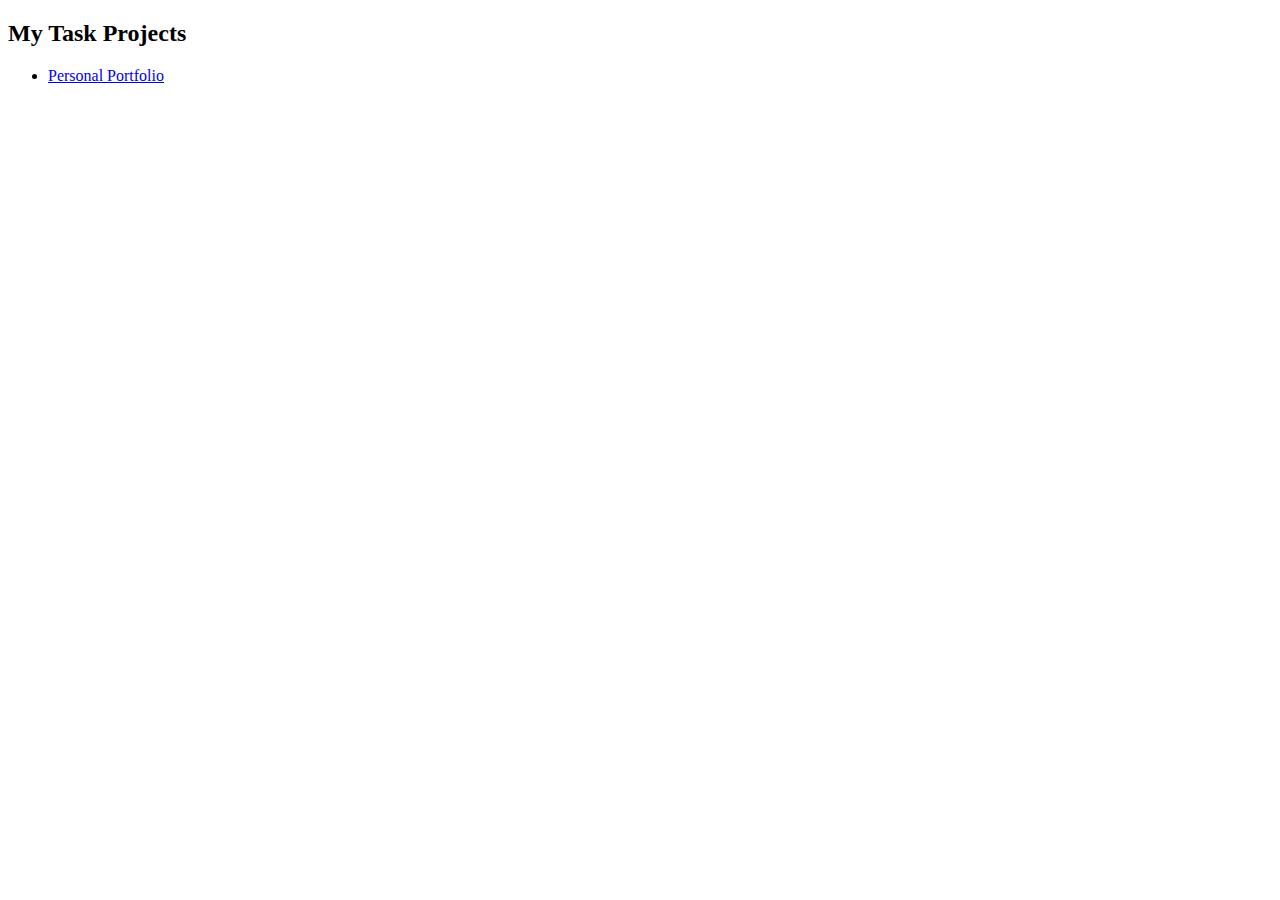
<file: index.html>
<!DOCTYPE html>
<html>
<head><title>internship task</title></head>
  <body> 
    <h2>My Task Projects</h2>
    <ul>
      <li><a href=" Personal Portfolio Website/home.html" target="_blank">Personal Portfolio</a></li>
     
    </ul>
  </body>
</html>
</file>
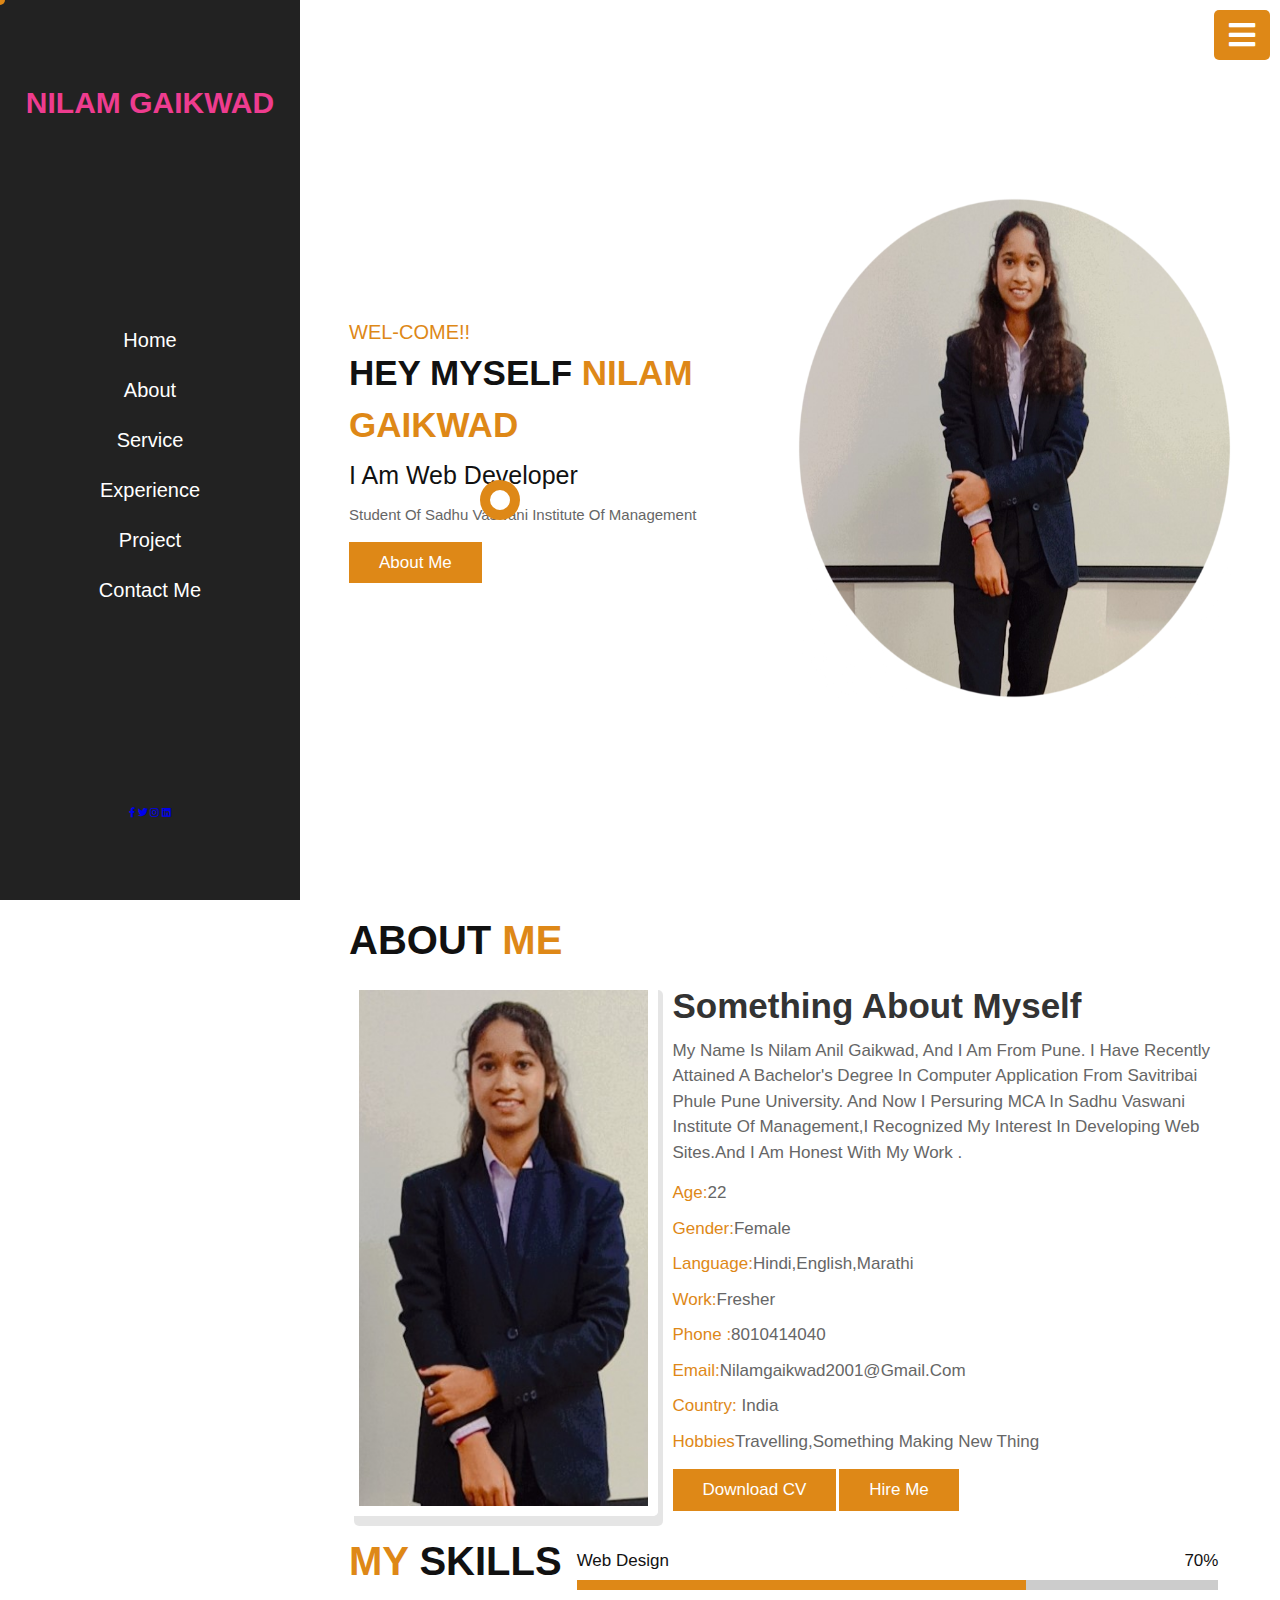
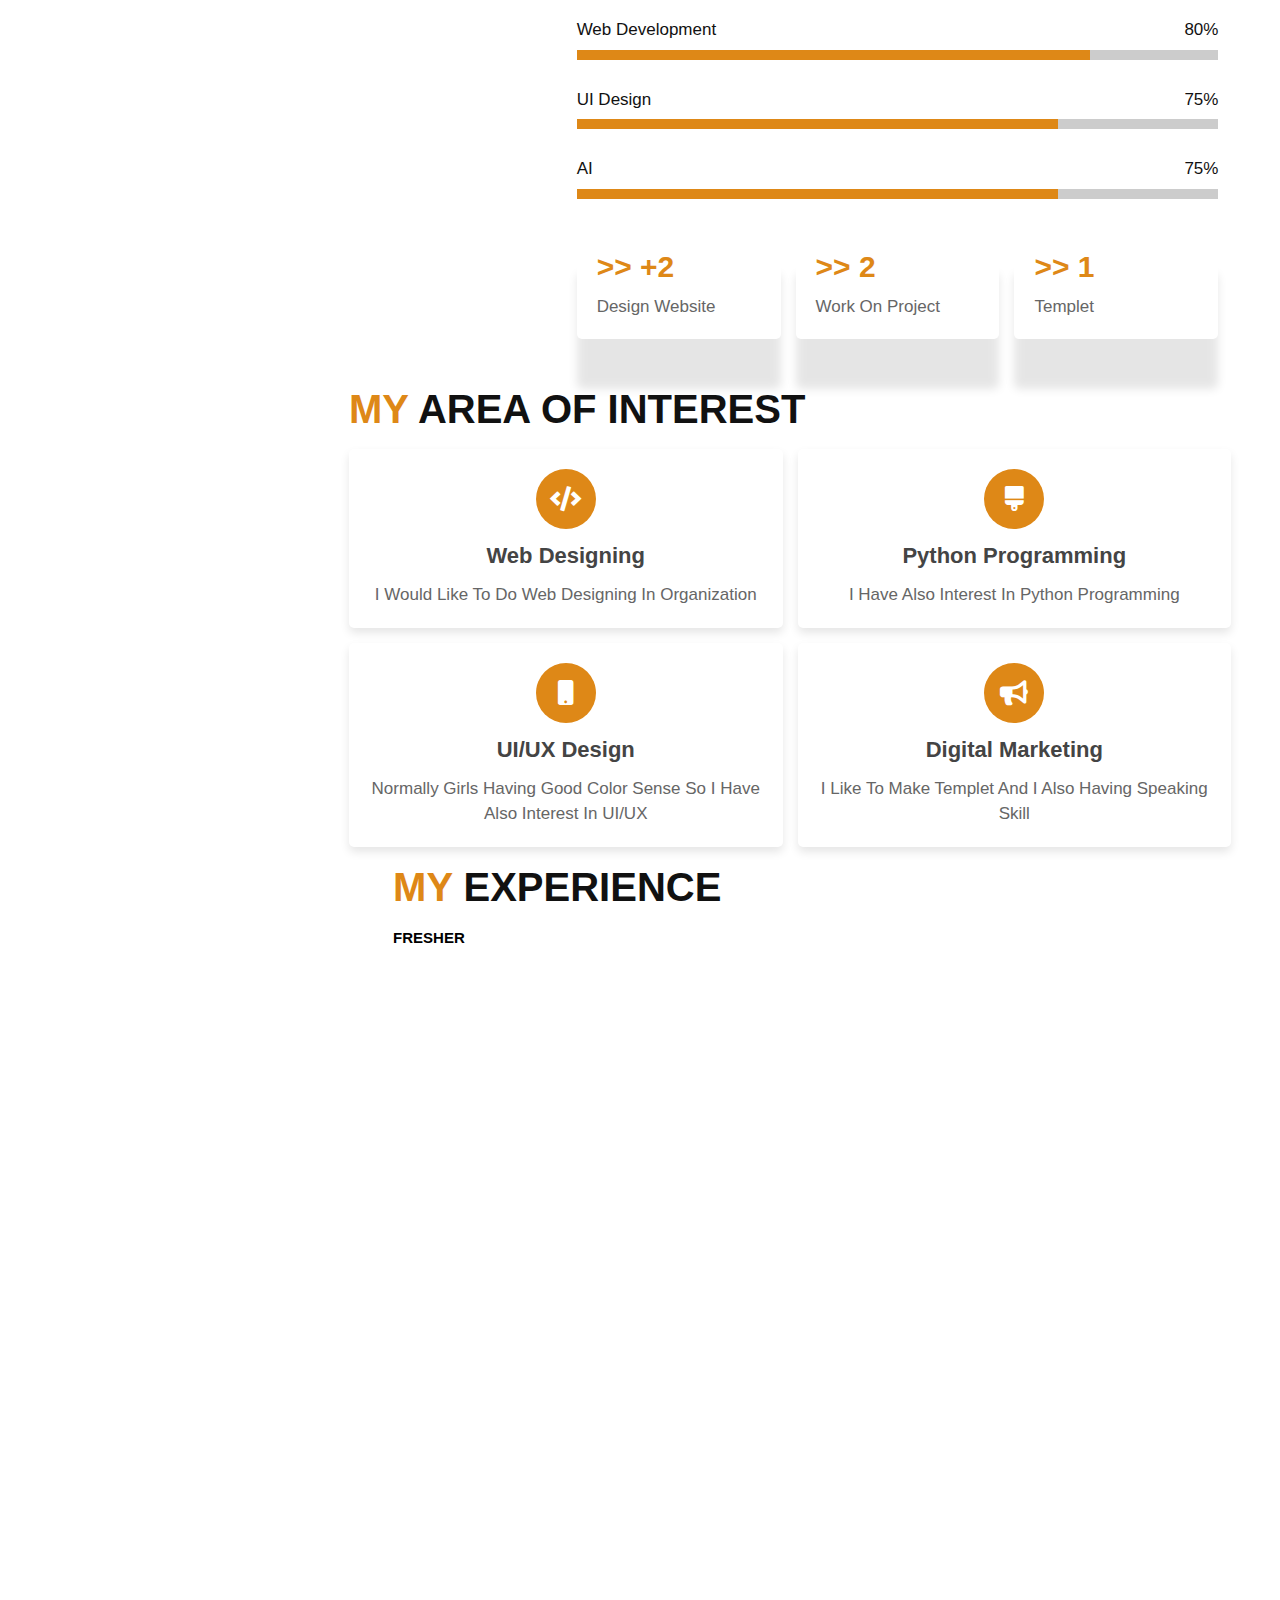
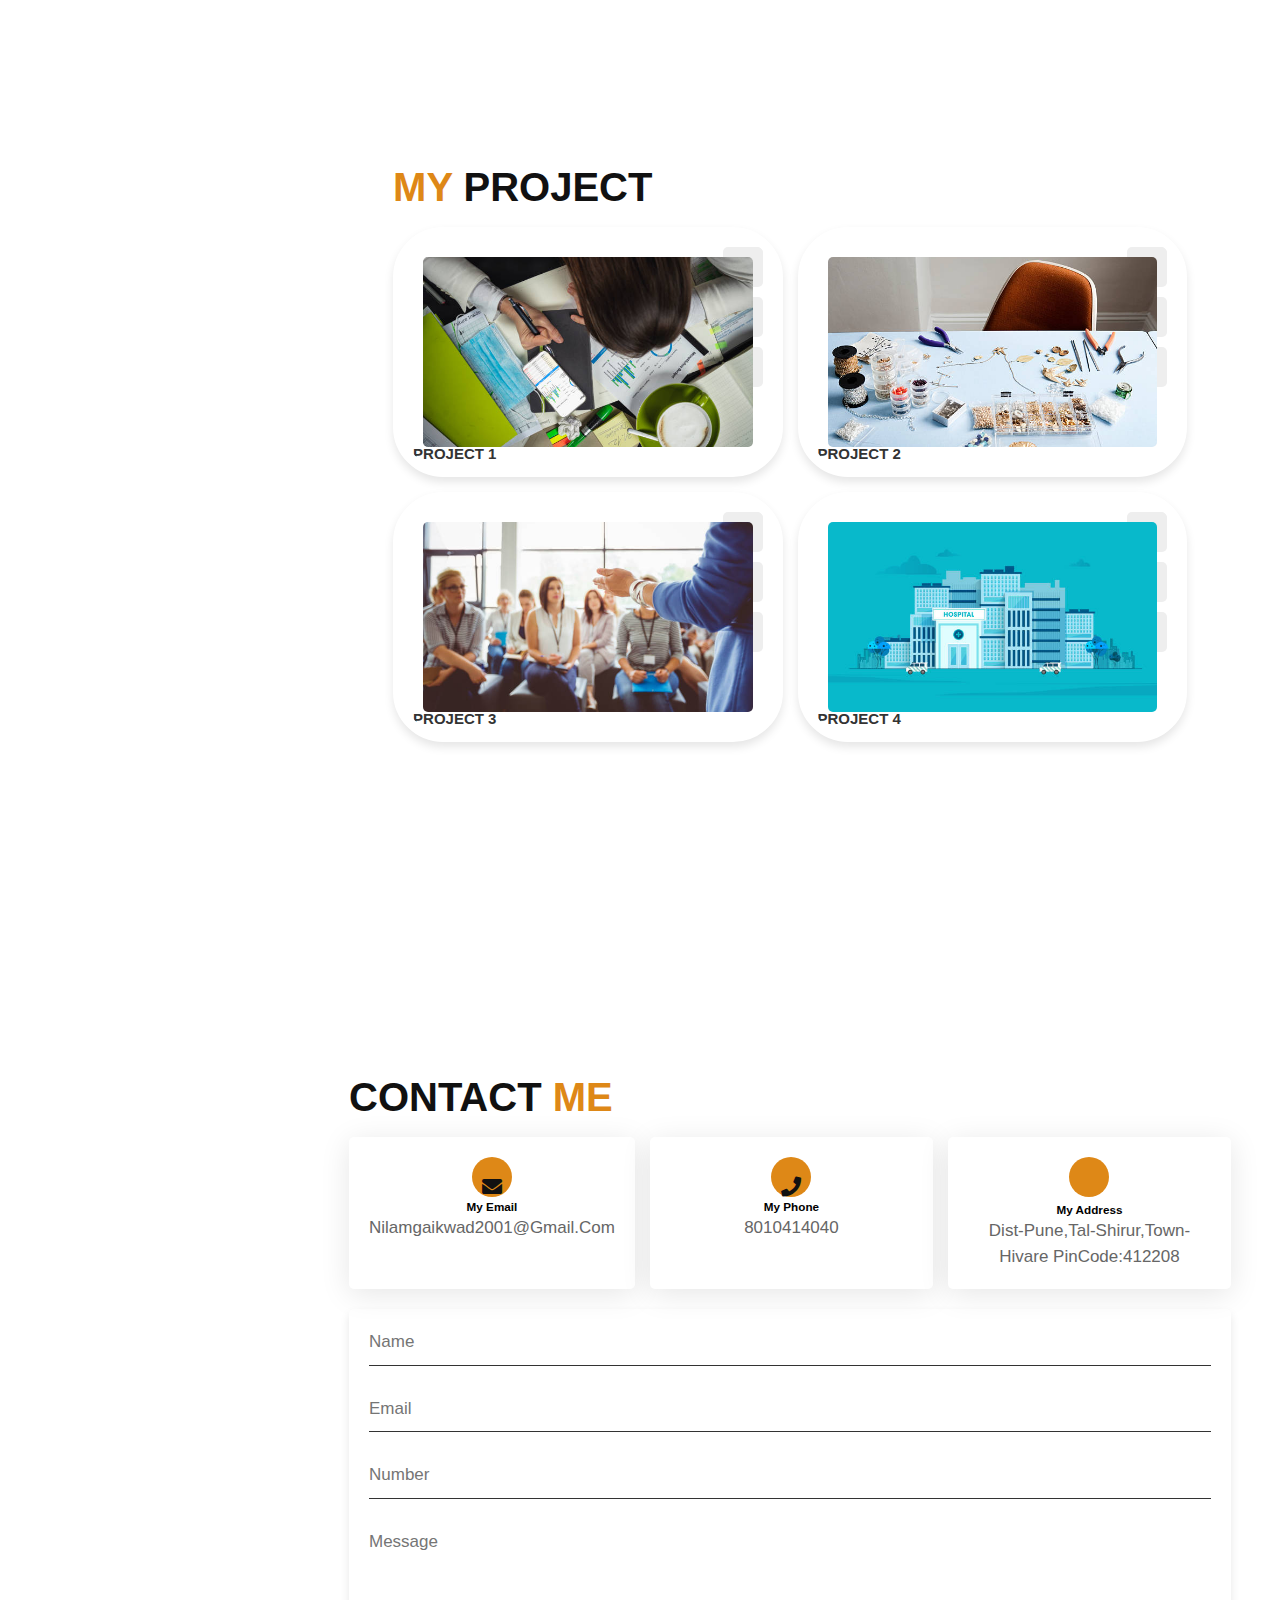
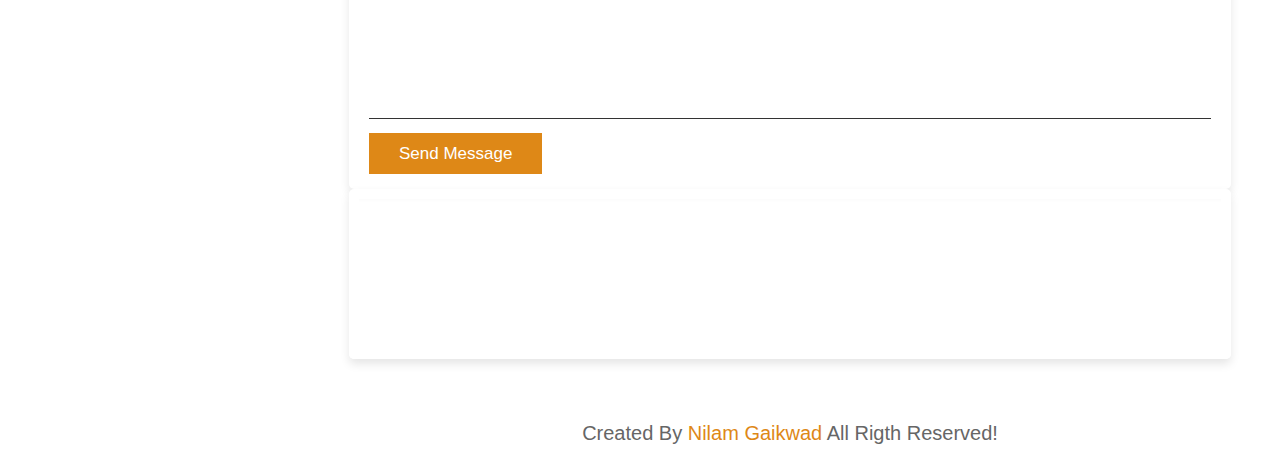
<file: Personal Portfolio Website/home.html>
<!DOCTYPE html>
<html lang="en">
<head>
    <meta charset="UTF-8">
    <meta name="viewport" content="width=device-width, initial-scale=1.0">
    <title>Person Profile</title>
    <link rel="stylesheet"href="https://cdnjs.cloudflare.com/ajax/libs/font-awesome/5.15.3/css/all.min.css">
<link rel="stylesheet" href="style.css">
</head>
<body>
<!-- cursor-->
<div class="cursor-1"></div>
<div class="cursor-2"></div>


<div id="menu-bars" class="fas fa-bars"></div>

<!--header section-->
 <header>
<a href="#"  class="logo"> <span> Nilam</span> Gaikwad</a>

<nav class ="navbar">
    <a href="#home"> Home</a>
    <a href="#about"> About</a>
    <a href="#service"> Service</a>
    <a href="#experience"> Experience</a>
    <a href="#project"> Project</a>
    <a href="#contact"> Contact me</a>
</nav>

<div class="follow">
    <a href="#" class="fab fa-facebook-f"></a>
    <a href="#" class="fab fa-twitter"></a>
    <a href="#" class="fab fa-instagram"></a>
    <a href="#" class="fab fa-linkedin"></a>
</div>

 </header>
 

 <!-- home section start-->

 <section class="home" id ="home">
<div class ="content">
    <span class="hi">WEL-COME!!</span>
    <h3> Hey Myself <span>Nilam Gaikwad </span></h3>
    <p class="info"> I am web developer</p>
    <p class="text">Student of Sadhu Vaswani Institute of Management</p>
    <a href="#about" class="btn">About Me</a>    
</div>
<div class="image">
    <img src="nilam gaikwad.png" alt="" height="500" >
</div>
 </section>
 
 <!--about section-->

 <section class="about" id="about">
    <h1 class="heading">About <span>Me</span></h1>

<div class="row-1">
    <div class="image">
        <img src="about me.jpeg" alt="">
    </div>
    <div class="content">
<h3>Something about myself </h3>
<p>My name is Nilam Anil Gaikwad, and I am from pune. I have recently attained a Bachelor's degree in computer application from Savitribai Phule Pune University.
And Now I persuring MCA in Sadhu Vaswani Institute of Management,I recognized my interest in developing web sites.and I am honest with my work .</p>

    <div class="box-container">
        <div class="box">
            <p> <span>age:</span>22</p>
            <p> <span> gender:</span>Female</p>
            <p> <span> language:</span>Hindi,English,Marathi</p>
            <p> <span> work:</span>Fresher</p>

            <div class="box">

                <p> <span>phone :</span>8010414040</p>
                <p> <span> Email:</span>nilamgaikwad2001@gmail.com</p>
                <p> <span> Country:</span> India</p>
                <p> <span>Hobbies</span>Travelling,Something making new thing</p>
        </div>
        <a href="#" class="btn">Download CV</a>
    <a href="#" class="btn">Hire me</a>
    </div>
    
    </div>
    </div>


    <h1 class="heading"><span>My </span> Skills </h1>
    
    <div class="row-2">
        <div class="skills">
            <div class="progress">
                <h3> Web design<span> 70%</span></h3>
                <div class="bar"><span></span></div>
            </div>
            <div class="progress">
                <h3> Web development<span> 80%</span></h3>
                <div class="bar"><span></span></div>
            </div>
            <div class="progress">
                <h3> UI design<span> 75%</span></h3>
                <div class="bar"><span></span></div>
            </div>
            <div class="progress">
                <h3> AI<span> 75%</span></h3>
                <div class="bar"><span></span></div>
            </div>
        </div>
    
    
    
    
    <div class="box-container">
<div class="box"> 
    <h3>>> +2</h3>
    <p> design website</p>
</div>
<div class="box"> 
    <h3>>> 2</h3>
    <p>  work on project</p>
</div>
<div class="box"> 
    <h3>>> 1</h3>
    <p> templet</p>
</div>
</div>

 </section>

 <!--field in interrest section start-->
<section class="service" id="service">
<h1 class="heading"><span>My  </span>Area of Interest</h1>
<div class="box-container">
    <div class="box">
        <i class="fas fa-code "></i>
<h3>Web Designing</h3>
<p>I would like to do web designing in organization</p>
    </div>

    <div class="box">
        <i class="fas fa-brush"></i>
<h3>Python Programming</h3>
<p>I have also interest in python programming</p>
    </div>

    <div class="box">
        <i class="fas fa-mobile "></i>
<h3>UI/UX design</h3>
<p>normally girls having good color sense so I have also interest in UI/UX </p>
    </div>

    <div class="box">
        <i class="fas fa-bullhorn "></i>
<h3>Digital marketing</h3>
<p>I like to make templet and I also having speaking skill</p>
    </div>
</div>

    <!--Experience-->

    <section class="experience" id ="experience">
<h1 class="heading"><span>My </span> Experience </h1>
<div class="box-container">
    <h2> FRESHER </h2>
</div>

    </section>

    <!--Project-->


<section class="project" id="project">
<h1 class="heading"><span>My </span>  Project</h1>
<div class="box-container">
<div class="box">
    <img src="project1.jpg" alt="">
    <h3>Project 1</h3>
    <div class="icons">
        <a herf="#" class="fas fa-link"></a>
        <a herf="#" class="fas fa-share"></a>
        <a herf="#" class="fas fa-search"></a>
    </div>
</div>
<div class="box">
    <img src="project2.jpg" alt="">
    <h3>Project 2</h3>
    <div class="icons">
        <a herf="#" class="fas fa-link"></a>
        <a herf="#" class="fas fa-share"></a>
        <a herf="#" class="fas fa-search"></a>
    </div>
</div>
<div class="box">
    <img src="project3.jpg" alt="">
    <h3>Project 3</h3>
    <div class="icons">
        <a herf="#" class="fas fa-link"></a>
        <a herf="#" class="fas fa-share"></a>
        <a herf="#" class="fas fa-search"></a>
    </div>
</div>
<div class="box">
    <img src="project4.jpg" alt="">
    <h3>Project 4</h3>
    <div class="icons">
        <a herf="#" class="fas fa-link"></a>
        <a herf="#" class="fas fa-share"></a>
        <a herf="#" class="fas fa-search"></a>
    </div>
</div>


</div>
</section>

    </div>
</div>
</section>


<!--contact-->
<section class="contact" id="contact">

<h1 class="heading">contact<span> Me </span></h1>
<div class="icons-container">
    <div class="icons">
<i class="fas fa-envelope"></i>
<h3> My Email</h3>
<p>nilamgaikwad2001@gmail.com</p>
</div>

<div class="icons">
<i class="fas fa-phone"></i>
<h3> My Phone</h3>
<p>8010414040</p></div>

<div class="icons">
<i class="fas fa-map-maker-alt"></i>
<h3> My Address</h3>
<p>Dist-Pune,Tal-Shirur,Town-Hivare PinCode:412208</p>
    </div>
</div>


<div class="row">
    <form action="">
        <input type ="text" placeholder="name"class="box">
        <input type ="email" placeholder="email"class="box">
        <input type ="number" placeholder="number"class="box">
<textarea name="" placeholder="message" id="" cols="30" rows="10"></textarea>
<input type="submit" class="btn" value="send message" >   
</form>

<iframe  class="map" src="https://www.google.com/maps/embed?pb=!1m18!1m12!1m3!1d30221.145061187766!2d74.09101367418027!3d18.76947087158047!2m3!1f0!2f0!3f0!3m2!1i1024!2i768!4f13.1!3m3!1m2!1s0x3bc2d6b17e0c2d67%3A0x9a9b10da7fa55a16!2sHivare%2C%20Maharashtra!5e0!3m2!1sen!2sin!4v1706089465935!5m2!1sen!2sin" allowfullscreen="" loading="lazy"></iframe>

    </div>
</section>

 <!--footer-->

 <footer> Created by <span> Nilam Gaikwad </span> all rigth reserved!</footer>
 
 
 
 
 
 <script src="main.js"> </script>   
</body>
</html>
</file>
<file: Personal Portfolio Website/style.css>
@import url('https://fonts.googleapis.com/css2?family=Inter:wght@100..900&display=swap');
:root{
--main-color:#de8817;
}
*{
 font-family: 'Roboto',sans-serif;
    margin: 0;padding: 0;
    box-sizing:border-box;
    outline: none;border:0;
text-decoration: none;
text-transform: capitalize;
transition: all.2s linear;
line-height: 1.5;}
html{font-size: 62.5% ;
    overflow-x: hidden;
    scroll-behavior: smooth;}
body{ background: #fff;
    padding-left: 30rem;}
section{padding: 1rem 5%;
    min-height: 100vh;}
.heading{font-size: 4rem;
    padding-bottom: 1rem;
    color:#111;
    text-transform: uppercase;}
    .heading span{color:var(--main-color);
    text-transform: uppercase;}
.btn{display: inline-block;
    margin-top: 1rem;
    padding: .8rem 3rem;
    background: var(--main-color);
    color:#fff;
    cursor: pointer;
    font-size: 1.7rem;}
.btn:hover{background: #111;
    letter-spacing: .2rem;}
header{ position:fixed;
    top:0;left:0;bottom:0;
    background:#222;
    display:flex;
    align-items: center;
    justify-content:space-between;
    z-index:1000;
    flex-flow: column;
    padding:8rem 2rem;
    width: 30rem;
    text-align: center;}
header .logo{text-transform: uppercase;
    color:#ee3c8f;
    font-size: 3rem;
    font-weight: bolder;}
header .logo span{text-transform: uppercase;
    color:#ee3c8f;   }
header .navbar a{ display:block;
    font-size:2rem;color:#fff;margin:2rem 0;list-style-type: none;
}
header .navbar a:hover{
    letter-spacing: .2rem;
    color:#fff;
}
header.follow a{
font-size: 2.5rem;
color:#fff;
margin:0.7rem;
padding-inline-start: 0%;
}
header.follow a:hover{
letter-spacing: .2rem;
color:var(--main-color);
}
#menu-bars{
    position: fixed;
    top:1rem;
    right: 1rem;
z-index: 10000;
background: var(--main-color);
color:#fff;
border-radius: .5rem;
padding: 1rem 1.5rem;
font-size: 3rem;
cursor: pointer;
}
.cursor-1{
    position:absolute;
    top:0;left:0;
    height: 1rem; width: 1rem;
    background: var(--main-color);
    pointer-events: none;
    transform: translate(-50%,-50%);
    border-radius: 50%;
    z-index: 10000;
}
.cursor-1.active{
    height: 7rem;
    width: 7rem;
    opacity: .3;
}
.cursor-2{
    position:absolute;
    top:500px;left:500px;
    height: 4rem; width: 4rem;
    border: 1rem solid var(--main-color);
    pointer-events: none;
    transform: translate(-50%,-50%);
    border-radius: 50%;
    z-index: 10000;
    transition: .3s linear;
}
.cursor-2.active{
    display: none;
}
.home{
    display:flex;
    align-items: center;
    flex-wrap: wrap;
    gap: 1.5rem;
}
.home .image{
    flex: 1 1 40rem;
}
.home .image img{
    width: 100%;
}
.home .content{
    flex:1 1 40rem;
}
.home .content .hi{
    font-size: 2rem;
    color:var(--main-color);
}
.home .content h3{
    font-size: 3.5rem;
    color:#111;
    text-transform: uppercase;
}
.home .content h3 span{
    color:var(--main-color);
    text-transform: uppercase;
} 
.home .content .info{
    font-size: 2.5rem;
    color:#111;
    padding: .5rem 0;
}
.home .content .text{
    font-size: 1.5rem;
    color:#666;
    padding: .5rem 0;
}
.about .row-1{
    display: flex;
    flex-wrap: wrap;
    gap: 1.5rem;
    padding-bottom: 2rem;
}
.about .row-1 .image{
    flex: 1 1 25rem;
}
.about .row-1 .image img{
    height: 100%;
    width: 100%;
    object-fit: cover;
    border: 1rem solid #fff ;
    border-radius: .5rem;
    box-shadow: 0.5rem 1rem rgba(0,0,0,.1);
}
.about .row-1 .content {
    flex: 1 1 50rem;
}
.about .row-1 .content h3{
color:#333;
font-size: 3.5rem;
}
.about .row-1 .content p{
    color:#666;
    font-size: 1.7rem;
    padding:.5rem 0;
    }
    .about .row-1 .content .box-container{
        display: flex;
        flex-wrap:wrap ;
        gap: 1.5rem;
        padding: 0.5rem 0;
    }
    .about .row-1 .content .box-container .box{
 flex:1 1 20rem;
    }
    .about .row-1 .content .box-container .box span{
        color:var(--main-color);
           }
.about .row-2{
    display: flex;
    flex-wrap: wrap;
    gap: 1.5rem;
    align-items: center;
}
.about .row-2 .skills{
flex: 1 1 40rem;
}
.about .row-2 .skills .progress{
    padding:1rem 0 ;
}
.about .row-2 .skills .progress h3{
    padding:.7rem 0 ;
    display: flex;
    justify-content: space-between;
    font-size: 1.7rem;
    color:#111;
    font-weight: 400;
}
.about .row-2 .skills .progress .bar{
    width: 100%;
    background: #ccc;
    overflow: hidden;
    height: 1rem;
    border-radius: 50;
}
.about .row-2 .skills .progress .bar span{
    display: block;
    height: 100%;
    background: var(--main-color);
}
.about .row-2 .skills .progress:nth-child(1) .bar span{
    width: 70%;
}
.about .row-2 .skills .progress:nth-child(2) .bar span{
    width: 80%;
}
.about .row-2 .skills .progress:nth-child(3) .bar span{
    width: 75%;
}
.about .row-2 .skills .progress:nth-child(4) .bar span{
    width: 75%;
}
.about .row-2 .box-container{
    flex: 1 1 40rem;
    display: flex;
    flex-wrap: wrap;
    gap:1.5rem;   
}
.about .row-2 .box-container .box{
    flex: 1 1 15rem;
    background: #fff;
    padding: 2rem;
    border-radius: .5rem;
box-shadow:0 5rem 1rem rgba(0,0,0,.1) ;
}
.about .row-2 .box-container .box h3{
    color:var(--main-color);
    font-size: 3rem;
}
.about .row-2 .box-container .box p{
    color:#666;
    font-size: 1.7rem;
    padding-top: .5rem;
}
.service .box-container{
    display: flex;
    flex-wrap: wrap;
    gap: 1.5rem;
}
.service .box-container .box{
flex:1 1 30rem ;
text-align: center;
padding: 2rem;
background: #fff;
border-radius:.5rem ;
box-shadow:0 .5rem 1rem rgba(0,0,0,.1);
}
.service .box-container .box i{
height: 6rem;
width:6rem ;
line-height:6rem ;
font-size:2.5rem ;
color: #fff;
background:var(--main-color) ;
border-radius: 50%;
}
.service .box-container .box h3{
    color: #444;
    font-size: 2.2rem;
    padding-top: 1rem;
}
.service .box-container .box p{
    color: #666;
    font-size: 1.7rem;
    padding-top: 1rem;
}
.experience .box-container{
    display: flex;
    flex-wrap: wrap;
    gap: 1.5rem;
}
.experience .box-container .box{
position: relative;
flex:1 1 33rem;
border-left: .2rem solid var(--main-color);
padding-left: 2rem;
padding-right: 2rem;
padding-bottom: 2rem;

}
.project .box-container{
    display: flex;
    flex-wrap:wrap ;
    gap:1.5rem;
}
.project .box-container .box{
flex:1 1 30rem;
height: 25rem ;
position: relative;
overflow: hidden;
border: 1rem solid #fff;
box-shadow: 0 .5rem 1rem rgba(0,0,0,.1);
background: #fff;
 border-radius: 5rem;
}
.project .box-container .box img{
    width: 100%;
    height: 100%;
object-fit: cover;
border-radius: .5rem;
position: relative;
z-index: 1;
}
.project .box-container .box:hover img{
    height:70% ;
    width: 70%;
}
.project .box-container .box h3{
position: absolute;
 bottom:.1rem ; 
 left:1rem ;
font-size: 1.5rem;
color: #333;
text-transform: uppercase;
}
.project .box-container .box .icons{
    position: absolute;
    top: 1rem;
    right: 1rem;
}
.project .box-container .box .icons a{
display: block;
height:4rem ;
width: 4rem;
border-radius:.5rem ;
background: #eee;
color:#333;
font-size: 1.7rem;
line-height: 4rem;
text-align: center;
margin-bottom: 1rem;
}
.project .box-container .box .icons a:hover{
    background: var(--main-color);
    color:#fff;
}
.contact .icons-container{
display: flex;
gap:1.5rem;
flex-wrap: wrap;
padding-bottom: 2rem;
}
.contact .icons-container .icons{
    flex: 1 1 25rem;
    text-align: center;
    padding: 2rem;
    background: #fff;
    box-shadow: 0 .5rem 3rem rgba(0,0,0,.1);
    border-radius: .5rem;
}
.contact .icons-container .icons i{
    width: 4rem;
    height: 4rem;
    line-height: 5rem;
    font-size: 2rem;
    background: var(--main-color);
    color:#fff;
    border-radius: 50%;
}
.contact .icons-container .icons i{
    color: #111;
    font-size: 2rem;
    padding:.5rem 0;
}
.contact .icons-container .icons p{
    color: #666;
    font-size: 1.7rem;   
}
.contact .row{
    display:"flex";
    flex-wrap: wrap;
    gap:1.5rem ;
}
.contact .row form{
    flex: 1 1 55rem;
    background:#fff ;
padding: 0 2rem;
box-shadow: 0 .5rem 1rem rgba(0,0,0,.1);
border-radius: .5rem;
}
.contact .row .map{
    flex: 1 1 25rem;
    border:1rem solid #fff;
    box-shadow: 0 .5rem 1rem rgba(0,0,0,.1);
border-radius: .5rem;
width: 100%;
}
.contact .row form .box,
.contact .row form textarea{
    width:100%;
    border-bottom: .1rem solid #333;
    color:#333;
text-transform:none ;
font-size:1.7rem ;
padding: 1rem 0;
margin:1rem 0;
}
.contact .row form .box:focus,
.contact .row form textarea:focus{
    border-color: var(--main-color);
}
.contact .row form .box::placeholder,
.contact .row form textarea::placeholder{
    text-transform: capitalize;
}
.contact .row form textarea{
height: 20rem;
resize: none;
}
.contact .row form .btn{
    margin-top: 0;
    margin-bottom:1.5rem ;
}
footer{
    margin-top: 2rem;
    font-size: 2rem;
    padding:2.5rem ;
    text-align: center;
    color: #666;
    background: #fff;
}
footer span{
    color: var(--main-color);
}
@media(max-width:991px){
    html{
        font-size: 55%;
    }
body{
    padding: 0;
}
#menu-bars{
    display:initial;
}
header{
    left:-120%;
}
header .active{
    left:0% ;
}
.cursor-1,.cursor-2{
display: none;
}
@media(max-width:450px){
html{
    font-size:50% ;
}
header{
    width: 100%;
}
}
}
</file>
